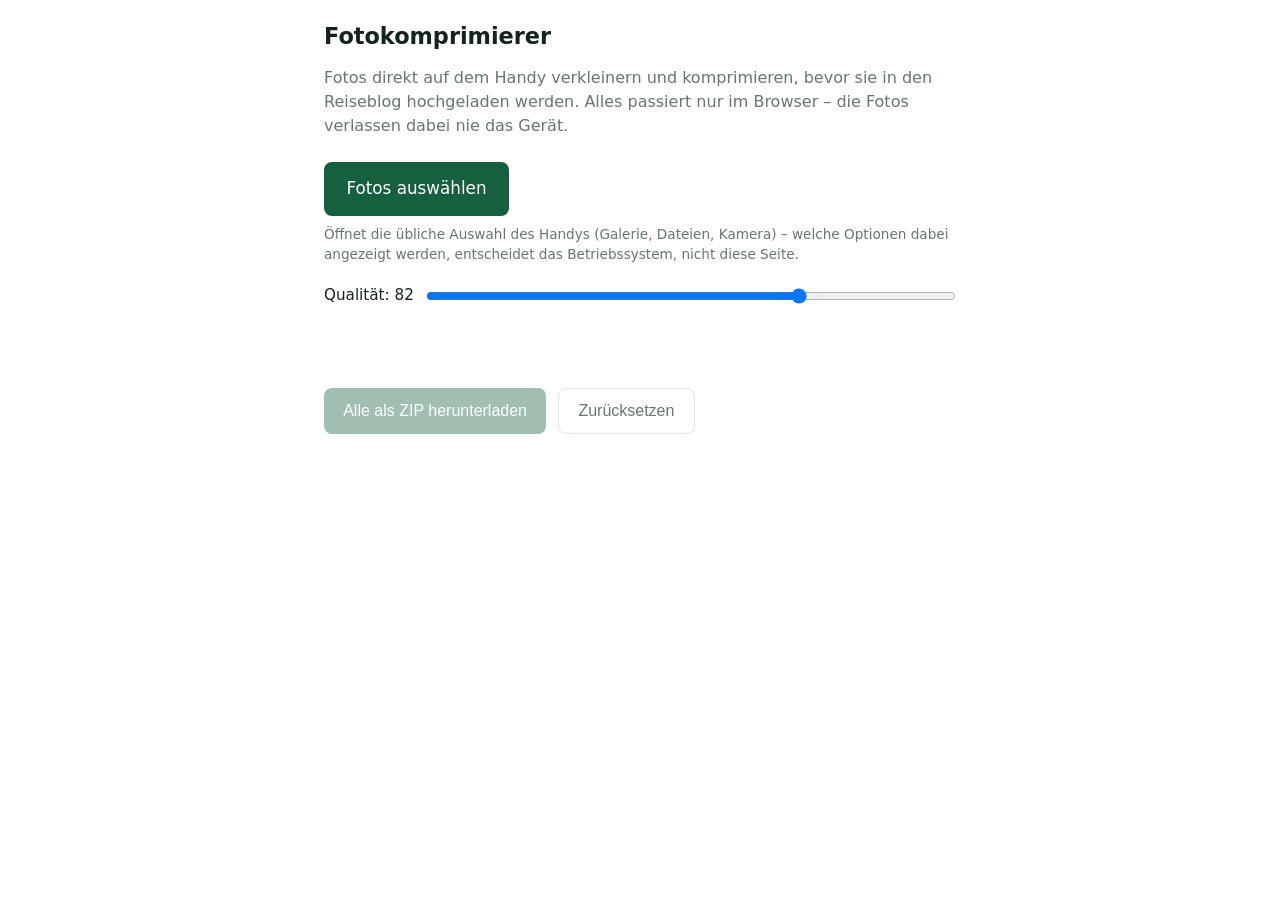
<file: assets/tools/fotokomprimierer/index.html>
<!DOCTYPE html>
<html lang="de">
<head>
<meta charset="utf-8">
<meta name="viewport" content="width=device-width, initial-scale=1">
<title>Fotokomprimierer – USA Roadtrip 2026</title>
<style>
  :root {
    --grund: #ffffff;
    --text: #14231c;
    --text-leise: #667771;
    --linie: #dfe5e2;
    --gruen: #17603f;
    --auf-gruen: #ffffff;
  }
  @media (prefers-color-scheme: dark) {
    :root {
      --grund: #101614;
      --text: #e8eeea;
      --text-leise: #93a49d;
      --linie: #24302b;
      --gruen: #14512f;
    }
  }
  * { box-sizing: border-box; margin: 0; padding: 0; }
  html { -webkit-text-size-adjust: 100%; }
  body {
    background: var(--grund);
    color: var(--text);
    font-family: "Segoe UI", system-ui, -apple-system, Roboto, Helvetica, Arial, sans-serif;
    line-height: 1.5;
    padding: 1.25rem;
    max-width: 42rem;
    margin: 0 auto;
  }
  h1 { font-size: 1.4rem; margin-bottom: 0.75rem; }
  p.intro { color: var(--text-leise); margin-bottom: 1.5rem; }
  p.hinweis { color: var(--text-leise); font-size: 0.85rem; margin-top: 0.5rem; }

  .auswahl-knopf {
    display: inline-block;
    background: var(--gruen);
    color: var(--auf-gruen);
    padding: 0.9rem 1.4rem;
    border-radius: 0.5rem;
    font-size: 1.05rem;
    text-align: center;
    cursor: pointer;
    border: none;
  }
  input[type="file"] { display: none; }

  .regler-zeile {
    display: flex;
    align-items: center;
    gap: 0.75rem;
    margin: 1.25rem 0;
  }
  .regler-zeile label { white-space: nowrap; font-size: 0.95rem; }
  .regler-zeile input[type="range"] { flex: 1; }

  #fortschritt-zeile { margin: 1rem 0; color: var(--text-leise); min-height: 1.3rem; }

  #ergebnisse {
    display: grid;
    gap: 0.75rem;
    margin: 1.25rem 0;
  }
  .karte {
    display: grid;
    grid-template-columns: 4.5rem 1fr;
    gap: 0.75rem;
    border: 1px solid var(--linie);
    border-radius: 0.5rem;
    padding: 0.6rem;
    align-items: center;
  }
  .karte img { width: 4.5rem; height: 4.5rem; object-fit: cover; border-radius: 0.35rem; }
  .karte .name { font-weight: 600; word-break: break-all; }
  .karte .groesse { color: var(--text-leise); font-size: 0.9rem; }
  .karte .fehler { color: #a3312a; font-size: 0.9rem; }
  .karte a.download {
    display: inline-block;
    margin-top: 0.3rem;
    color: var(--gruen);
    font-size: 0.9rem;
    text-decoration: underline;
  }

  .aktionen {
    display: flex;
    flex-wrap: wrap;
    gap: 0.75rem;
    margin: 1.25rem 0;
  }
  button.gross {
    background: var(--gruen);
    color: var(--auf-gruen);
    border: none;
    padding: 0.8rem 1.2rem;
    border-radius: 0.5rem;
    font-size: 1rem;
    cursor: pointer;
  }
  button.gross:disabled { opacity: 0.4; cursor: default; }
  button.leise {
    background: transparent;
    color: var(--text-leise);
    border: 1px solid var(--linie);
    padding: 0.8rem 1.2rem;
    border-radius: 0.5rem;
    font-size: 1rem;
    cursor: pointer;
  }

  #gesamt-zeile { color: var(--text-leise); margin-top: 0.5rem; }
  #nicht-unterstuetzt {
    display: none;
    background: #a3312a;
    color: #fff;
    padding: 1rem;
    border-radius: 0.5rem;
    margin-bottom: 1.25rem;
  }
</style>
</head>
<body>

<h1>Fotokomprimierer</h1>
<p class="intro">
  Fotos direkt auf dem Handy verkleinern und komprimieren, bevor sie in den
  Reiseblog hochgeladen werden. Alles passiert nur im Browser – die Fotos
  verlassen dabei nie das Gerät.
</p>

<div id="nicht-unterstuetzt">
  Dieser Browser wird nicht unterstützt – bitte Chrome verwenden.
</div>

<label class="auswahl-knopf" for="datei-eingabe">Fotos auswählen</label>
<input type="file" id="datei-eingabe" accept="image/*" multiple>
<p class="hinweis">
  Öffnet die übliche Auswahl des Handys (Galerie, Dateien, Kamera) – welche
  Optionen dabei angezeigt werden, entscheidet das Betriebssystem, nicht diese
  Seite.
</p>

<div class="regler-zeile">
  <label for="qualitaet-regler">Qualität: <span id="qualitaet-wert">82</span></label>
  <input type="range" id="qualitaet-regler" min="50" max="95" value="82">
</div>

<div id="fortschritt-zeile"></div>

<div id="ergebnisse"></div>

<div class="aktionen">
  <button class="gross" id="zip-knopf" disabled>Alle als ZIP herunterladen</button>
  <button class="leise" id="reset-knopf">Zurücksetzen</button>
</div>

<div id="gesamt-zeile"></div>

<script src="jszip.min.js"></script>
<script src="app.js"></script>
</body>
</html>
</file>
